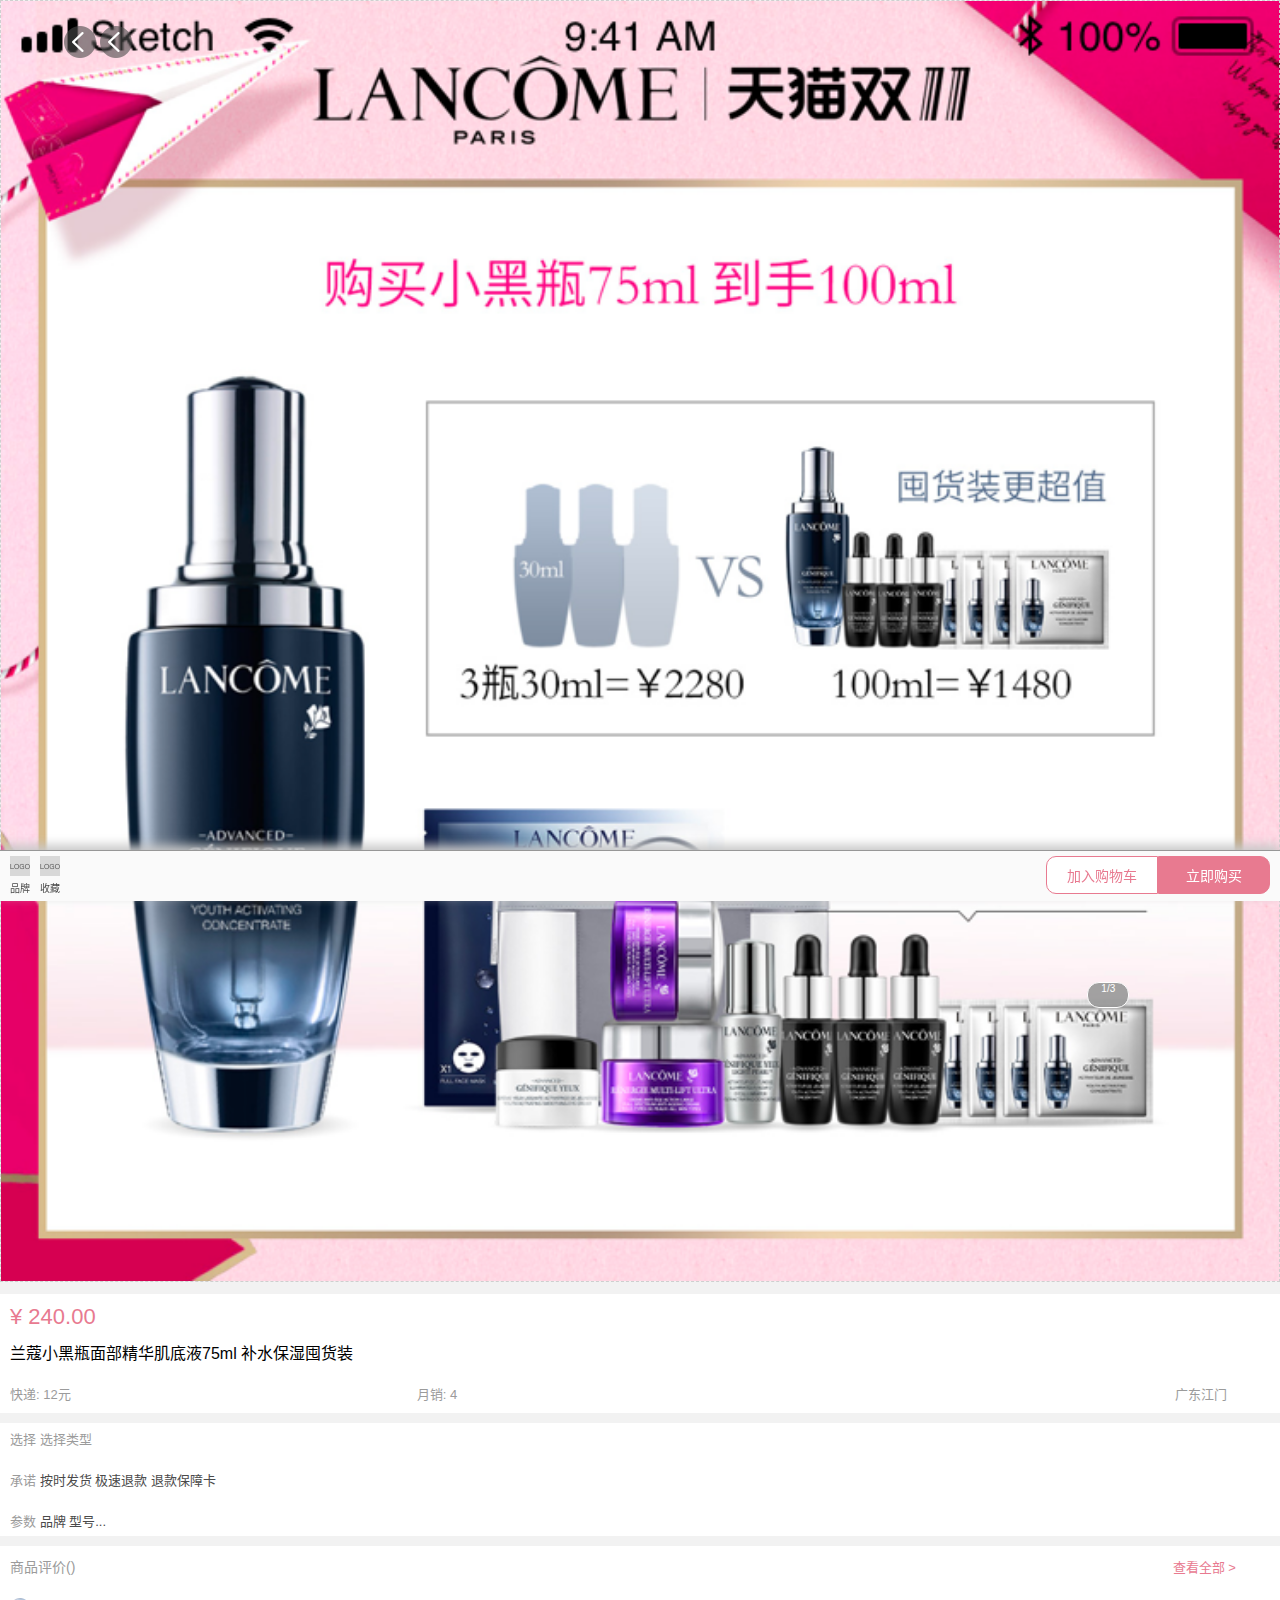
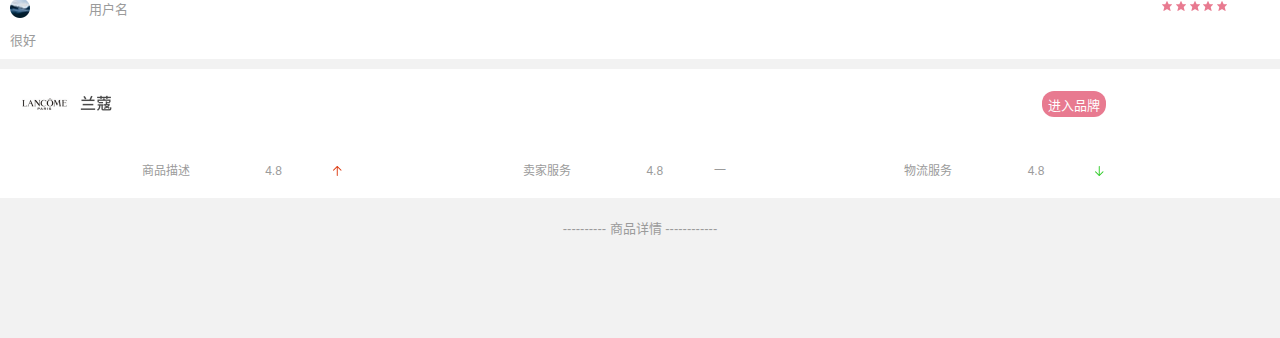
<file: detail/detail.html>
<!DOCTYPE html>

<html lang="zh-CN">
	
	<head>	
		 <meta charset="utf-8">
	   
	   <!-- Responsive web design for mobile -->
	   <meta name="viewport" content="width=device-width,initial-scale=1">
	   
	   
	   <!-- Icon of Website -->
	   <link href="../slices/public/icon@2x.png" alt="pinleft" class="top_img_1"" rel="icon">
	   
	   <!-- Css -->
	   <link rel="stylesheet" type="text/css" href="../css/common.css">
	   <link rel="stylesheet" type="text/css" href="../css/detail.css">
	   
	   <!-- Javascritp -->
	   <script src="../js/common.js"></script>
	   

	   
	   <title>美妆商城-店铺</title>	  
	</head>
	
	
	
	
  <body>
		
    <div id="oBody">
    	
    <!-- main div(height) responsive -->
		<script type="text/javascript">
				window.onload = pageh("oBody");
		</script>
		  
		  
		<!-- top detail pics -->
		<div class="topdetailpic" id="bgdivh">
			
			<!-- background img 自适应 -->
			<script type="text/javascript">
				window.onload = resposiveh("bgdivh");
		  </script>
				
				
		  <div class="ovalpn">
		  	 <img src="../slices/detail/oval_arr@2x.png" alt="pre" class="preoval" />
		  	 <img src="../slices/detail/oval_arr@2x.png" alt="next" class="preoval" />
		  </div>
		  <div class="slidenu" >1/3</div>
		</div> 
		  
		 
		<!-- sale infomation -->
		<div class="blockbg">
		  <div class="pristyle">¥ 240.00</div>
		  <div class="titlestyle">兰蔻小黑瓶面部精华肌底液75ml 补水保湿囤货装</div>
		
		  <ul class="ulstyle_d">
			  <li class="liw_0">
				  <span>快递:</span>
				  <span>12元</span>
			  </li>
			  <li class="liw_1">
			  	<span>月销:</span>
				  <span>4</span>
			  </li>
			  <li class="liw_2">广东江门</li>
		  </ul>
		</div>
		
		
		<!-- production infomation -->
		
		<div class="blockbg">
			<ul class="ulstyle_d ulstyle_i">
				<li>
					<span>选择</span>
					<span>选择类型</span>
				</li>
			</ul>
			
			<ul class="ulstyle_d ulstyle_i">
				<li>承诺</li>
				<li class="txtcorg">按时发货 极速退款 退款保障卡</li>
			</ul>
			
			<ul class="ulstyle_d ulstyle_i">
				<li>参数 <span class="txtcorg">品牌 型号...</span></li>
			</ul>
		</div>
		 
		<!-- race infomation -->
		
		<div class="blockbg">
			<ul class="ulstyle_d">
				<li class="liw_0 fontsize_14">商品评价()</li>
				<li class="liw_3">查看全部 ></li>
			</ul>
			
			<ul class="ulstyle_d margin_1">
				<li class="liw_4 verticalalign"><img src="../slices/detail/userphoto@2x.png" alt="userphoto" class="userphoto_d" /></li>
				<li class="liw_usertxt verticalalign">用户名</li>
				<li class="liw_3">
					<img src="../slices/detail/star@2x.png" alt="star" class="star_1" />
					<img src="../slices/detail/star@2x.png" alt="star" class="star_1" />
					<img src="../slices/detail/star@2x.png" alt="star" class="star_1" />
					<img src="../slices/detail/star@2x.png" alt="star" class="star_1" />
					<img src="../slices/detail/star@2x.png" alt="star" class="star_1" />
				</li>
			</ul>
			
			<ul class="ulstyle_d lpaddingul">
				<li>很好</li>
			</ul>
		</div>
		
		
		<!-- brand -->
		<div class="blockbg margin_1">
		  <ul class="ulstyle_d">
			  <li class="liw_5 verticalalign"><img src="../slices/detail/detail_brandicon@2x.png" alt="brand" class="brand_d" /></li>
			  <li class="liw_6"><div class="enterbg verticalalign">进入品牌</div></li>
		  </ul>
		</div>
		
		
		<div class="fontgray blockbg">
      <div class="tdw_0">商品描述</div>
		  <div class="tdw_1">4.8</div>
      <div class="tdw_2"><img src="../slices/public/arrow-up@2x.png" alt="up" class="arrimg" /></div>
		  		
		  <div class="tdw_0">卖家服务</div>
		  <div class="tdw_1">4.8</div>
		  <div class="tdw_2">一</div>
		  		
		  <div class="tdw_0">物流服务</div>
		  <div class="tdw_1">4.8</div>
		  <div class="tdw_2"><img src="../slices/public/arrow-down@2x.png" alt="down" class="arrimg" /></div>
    </div>
		
		 
		 <!-- info of product -->
		 
      <div class="liw_7">---------- 商品详情 ------------</div>
		 
		</div> 
   
   
   
   
   
   
   
   
    <div class="fixpadding">&nbsp;</div>
		
		<!-- Menu (bottom) -->
		
		<div class="menu_bottom footer bgcolor">
			
			<div class="menudetail imgm">
				<img src="../slices/detail/logotemp@2x.png" alt="logotemp" class="imgfooterd"/>
				<div class="footerdtext">品牌</div>
			</div>
			
		
			
			<div class="menudetail imgm">
				<img src="../slices/detail/logotemp@2x.png" alt="logotemp" class="imgfooterd"/>
				<div class="footerdtext">收藏</div>
			</div>
			
	
			
			  <div class="menudetail halfradius_right">立即购买</div>
			
			  <div class="menudetail halfradius_left">加入购物车</div>
		
			
		</div>
	
	</body>
	
</html>
</file>
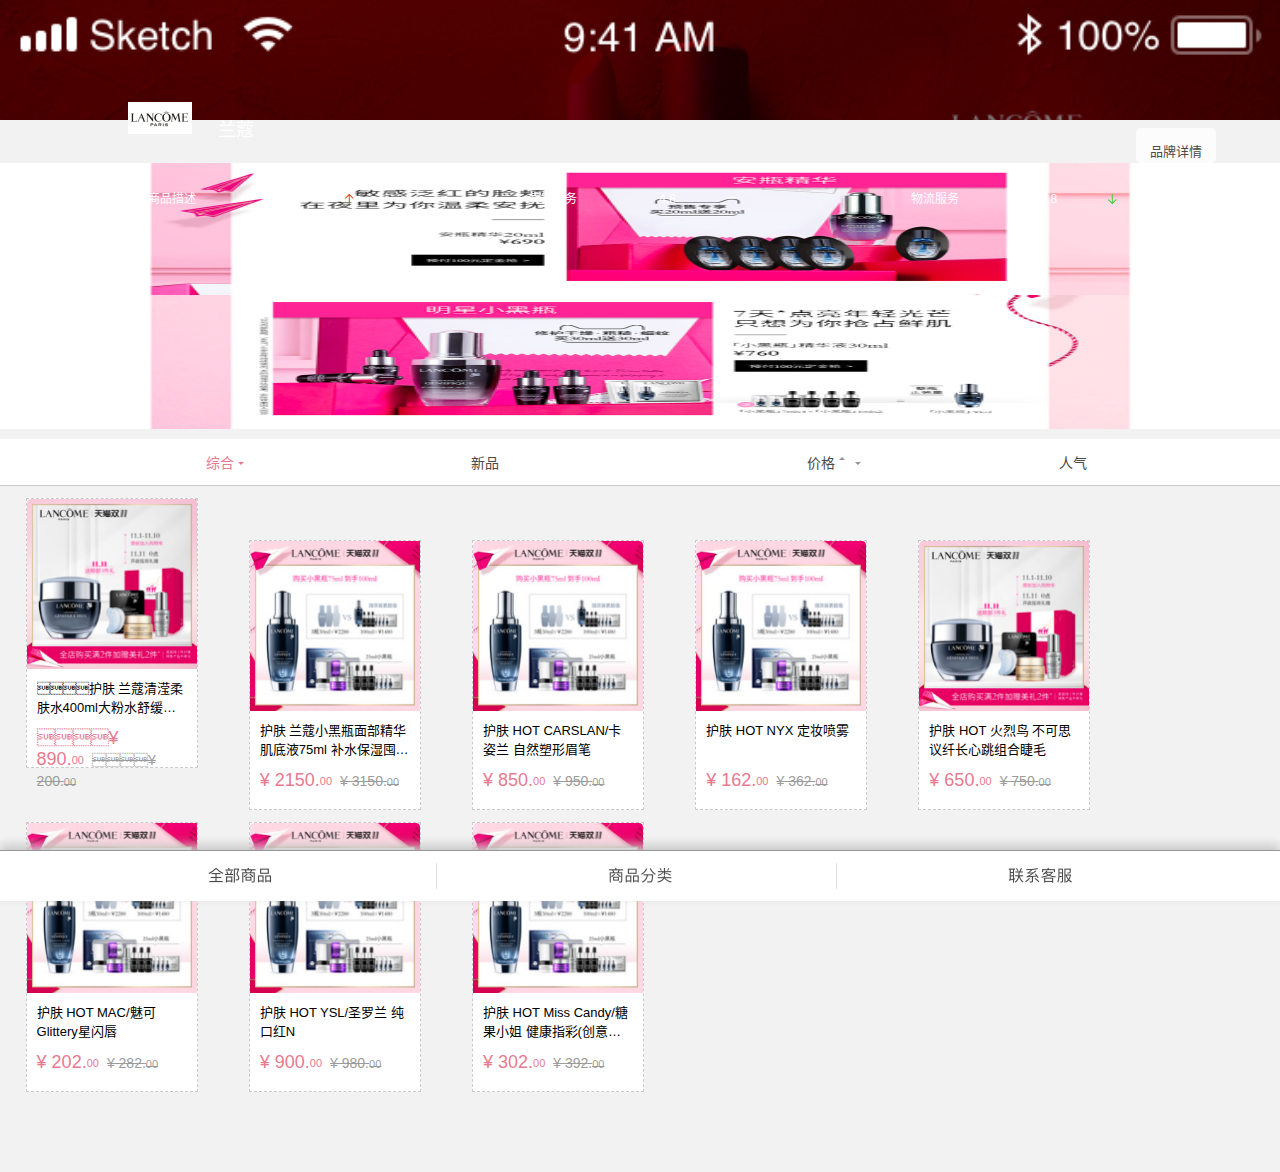
<file: shop/shop.html>
<!DOCTYPE html>

<html lang="zh-CN">
	
	<head>	
		 <meta charset="utf-8">
	   
	   <!-- Responsive web design for mobile -->
	   <meta name="viewport" content="width=device-width,initial-scale=1">
	   
	   
	   <!-- Icon of Website -->
	   <link href="../slices/public/icon@2x.png" alt="pinleft" class="top_img_1"" rel="icon">

	   
	   <!-- Css -->
	   <link rel="stylesheet" type="text/css" href="../css/common.css">
	   <link rel="stylesheet" type="text/css" href="../css/shop.css">
	   
	   <!-- Javascritp -->
	   <script src="../js/common.js"></script>
	   <script src="../js/shop.js"></script>

	   
	   <title>美妆商城-店铺</title>	  
	</head>
	
	
	
	
	<body>
		
<div id="oBody">
	
	 <!-- main div(height) responsive -->
		<script type="text/javascript">
				window.onload = pageh("oBody");
		</script>
	
		
		<!-- top banner -->
		<div class="bannerbgimg">
		  <div class="divbr"><img src="../slices/shop/lancome@2x.png" alt="lancome" class="brandl" /></div>
		  <div class="brtxt">兰蔻</div>
		  <div class="brandd" >品牌详情</div>
		  
		  
		   <div class="brainfo">
		  
		  		<div class="tdw_0">商品描述</div>
		  		<div class="tdw_1">4.8</div>
		  		<div class="tdw_2"><img src="../slices/public/arrow-up@2x.png" alt="up" class="arrimg" /></div>
		  		
		  		<div class="tdw_0">卖家服务</div>
		  		<div class="tdw_1">4.8</div>
		  		<div class="tdw_2">一</div>
		  		
		  		<div class="tdw_0">物流服务</div>
		  		<div class="tdw_1">4.8</div>
		  		<div class="tdw_2"><img src="../slices/public/arrow-down@2x.png" alt="down" class="arrimg" /></div>
		  
</div>
		  
		
		</div>
	
   
   <!-- img link1 -->
   <div><img src="../slices/shop/shop_ad_0@2x.png" alt="img" class="img_top"/></div>
   	
   <!-- img link2 -->
   <div><img src="../slices/shop/shop_ad_1@2x.png" alt="img" class="img_top"/></div>



   


    <!-- Product list menu -->
		<div class="d_tab_float" id="dul_out">
		  
		  	<script type="text/javascript">
				 window.onload = dtaglist();
				 
			  </script>
	
	  </div>
		
		<!-- Product list -->
		
		
		<div class="floatcl aligndiv" id="dtagcontent">
			<script type="text/javascript">
				 window.onload = dtagcontentchange();
				 newsgeth("dtagcontent");
			</script>
		</div>
	
   
  
   
</div>
   
   <div class="fixpadding">&nbsp;</div>
		
		<!-- Menu (bottom) -->
		
		<div class="menu_bottom footer bgcolor">
			<div class="menupic">
				<img src="../slices/shop/shop_bottom_all@2x.png" alt="全部商品" class="imgfooter"/>
			</div>
			
			<div class="interline">&nbsp;</div>
			
			<div class="menupic">
				<a href="../sort/sort.html">
				  <img src="../slices/shop/shop_bottom_sort@2x.png" alt="商品分类" class="imgfooter"/>
				</a>
			</div>
			
			<div class="interline">&nbsp;</div>
			
			<div class="menupic">
				<img src="../slices/shop/shop_bottom_contact@2x.png" alt="联系客服" class="imgfooter"/>
			</div>
			
		</div>
		
	
	  
	</body>
	
</html>
</file>
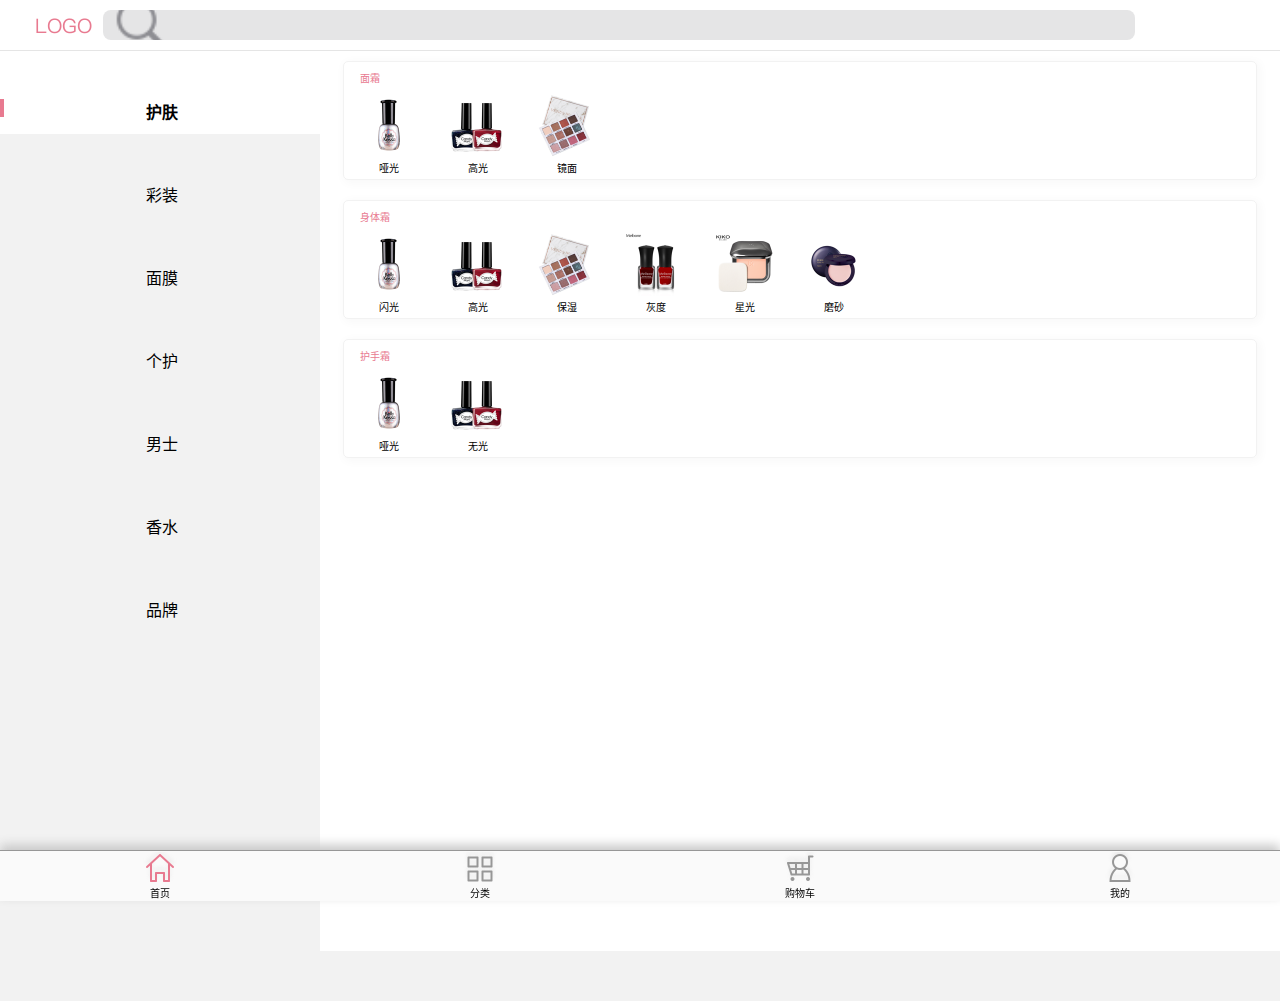
<file: sort/sort.html>
<!DOCTYPE html>

<html lang="zh-CN">
	
	<head>	
		 <meta charset="utf-8">
	   
	   <!-- Responsive web design for mobile -->
	   <meta name="viewport" content="width=device-width,initial-scale=1">
	   
	   
	   <!-- Icon of Website -->
	   <link href="../slices/public/icon@2x.png" alt="pinleft" class="top_img_1"" rel="icon">

	   
	   <!-- Css -->
	   <link rel="stylesheet" type="text/css" href="../css/common.css">
	   <link rel="stylesheet" type="text/css" href="../css/sort.css">
	   
	   <!-- Javascritp -->
	   <script src="../js/sort.js"></script>
	   <script src="../js/common.js"></script>
	   
	   <title>美妆商城-分类</title>	  
	</head>
	
	
	
  <body>
		
    <div id="oBody">
    	
    
		
		<!-- Logo & Search -->
		<table id="common_top">
			<tr>
				<!-- Logo -->
				<td id="td_logo"><img src="../slices/public/logo@2x.png" alt="logo" id="logo" /></td>
				
				<!-- Search -->
				<td id="td_ser"><input type="text" id="txt_sear"/></td>
			</tr>
		</table>	
		
   
	  <!-- left menu --> 
	  <div class="left_menu" id="left_menu">
	  	
	  	<script type="text/javascript">window.onload = leftmenu_item()</script>
	 	 
	  </div>
	 
	 
	 
    <!-- right part -->
	 
	  <div class="right_part" id="right_part_show">
 	 
	 	 	<script type="text/javascript">window.onload = main_right()</script> 	  
		 
	 	</div>
	
	 
	  </div>
	 <div class="fixpadding">&nbsp;</div>
	 
	 		<!-- Menu (bottom) -->
		
		<div class="menu_bottom footer">
			<div class="menu_item">
				<a href="../index.html">
				  <img src="../slices/public/ico-home-selected@2x.png" alt="首页"/>
				  <div>首页</div>
			 </a>
			</div>
			<div class="menu_item">
				<a href="#">
				  <img src="../slices/public/ico-classify@2x.png" alt="分类"/>
				  <div>分类</div>
				</a>
			</div>
			<div class="menu_item">
				<img src="../slices/public/ico-chart@2x.png" alt="购物车"/>
				<div>购物车</div>
			</div>
			<div class="menu_item">
				<img src="../slices/public/ico-user@2x.png" alt="我的"/>
				<div>我的</div>
			</div>
		</div>
		
	 
	 <!-- main div(height) responsive -->
		<script type="text/javascript">
				window.onload = pageh("oBody");
		</script>
	
	
	  
	</body>
	
</html>
</file>
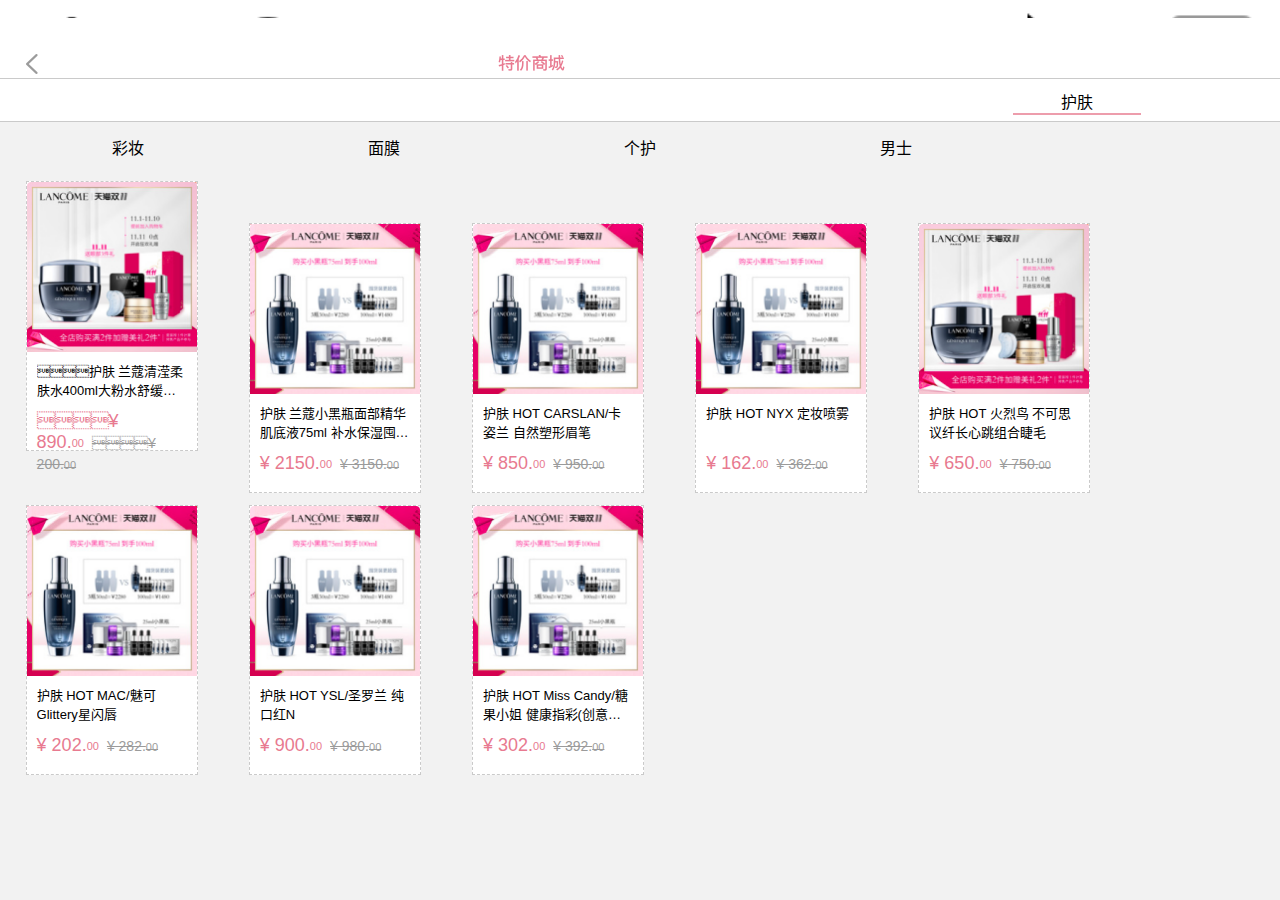
<file: special/special.html>
<!DOCTYPE html>

<html lang="zh-CN">
	
	<head>	
		 <meta charset="utf-8">
	   
	   <!-- Responsive web design for mobile -->
	   <meta name="viewport" content="width=device-width,initial-scale=1">
	   
	   
	   <!-- Icon of Website -->
	   <link href="../slices/public/icon@2x.png" alt="pinleft" class="top_img_1"" rel="icon">
	   
	   <!-- Css -->
	   <link rel="stylesheet" type="text/css" href="../css/common.css">
	   <link rel="stylesheet" type="text/css" href="../css/special.css">
	  
	   
	   <!-- Javascritp -->
	   <script src="../js/common.js"></script>
	   <script src="../js/special.js"></script>

	   
	   <title>美妆商城-特价商城</title>	  
	</head>
	
	
	
	
<body>
		
		
		<!-- phonetop -->
		<div class="phonetop"></div>
		
		<div class="bg_white">
			<div class="title_top_1"><img src="../slices/public/pinleft@2x.png" alt="pinleft" class="top_img_1" /></div>
			<div class="title_top_2"><img src="../slices/special/special_shop@2x.png" alt="pinleft" class="top_img_2" /></div>
		</div>
		  
	
	
	
	  <!-- Product list menu -->
		<div class="d_tab_float" id="dul_out">
		  
		  	<script type="text/javascript">
				 window.onload = dtaglist();
			  </script>
	
	  </div>
		
		<!-- Product list -->
		
		
		<div class="floatcl aligndiv" id="dtagcontent">
			<script type="text/javascript">
				 window.onload = dtagcontentchange();
			</script>
		</div>
	
   
  
 
	  
</body>
	
</html>
</file>
<file: css/common.css>
/* common css */

::-webkit-scrollbar {
display: none;/*隐藏滚轮*/
}

body {
	margin:0px;
	padding:0px;
  background-color: #F2F2F2;
 
  width: 100vw;
  height:100vh;
  text-align: center;
  
  font-family:Helvetica;
  
  }
  
 

div {
	margin:0px auto;
	padding:0px;
	border:0px;
	}
	



a:link,
a:hover,
a:active,
a:visited{
  text-decoration: none;
  color: #000;
}


/* logo and search */  
#common_top{
	margin:auto;
	width:100vw;
  height:50px;
  background:#ffffff;
  padding:0 0 0 2%;
}
  /* logo */
  
  #td_logo {
  	width:70px;
  }
  
  
  #logo {
	  width:56px;
	  height:16px;
	  vertical-align:middle;
  }
  
  /* search */

  #td_ser {
  	text-align:left;
  }

  #txt_sear {
  	border-radius: 8px;
  	width: 86%;
  	height:28px;
  	border-style: solid;
  	border-width: 0px;
  	background: #E5E5E6 url(../slices/public/search_icon@2x.png) no-repeat 3px; 
  	background-size: 7%;
    padding-left: 20px;
    font-size: 14px;
    color: #9B9B9B;
    outline:none
  }
  
  
  
  /* bottom menu */

.menu_bottom {
	clear:both;
	
	/*position: absolute;
  bottom: 0;
  z-index:100;
  
	
	position:absolute;
	bottom:0px;
	*/
	
	
	width:100vw;
	height:50px;
	border:0px;
	background:#FAFAFA;
	box-shadow: 0px -5px 10px #C8C8C8;  
	margin:20px auto 0px auto;
	border-top:1px #979797 solid;
	
}

.menu_item {
	float:left;
	width:25%;
	font-size:10px;
	border:0px solid;
}
	
.menu_item img {
	margin:1px auto;
	width:36px;
	height:30px;
}

.footer {
   position: fixed;
   left: 0px;
   bottom: -1px;
   width: 100%;
   z-index:10000;
}



/*------------ font --------------*/

.text_bold {
	font-weight:bold;
	}

.color_red {
	color:#E87A90;
}
</file>
<file: css/detail.css>
.fixpadding {
	height:50px;
}


.verticalalign {
	 vertical-align: middle;
}


.txtcorg {
	color:#4A4A4A;
}


ul {
	padding:0;
	margin:0;
	border:0;
}


/* top pic */

.topdetailpic {
	background-image:url(../slices/detail/detail_pic@2x.png);
	background-repeat:no-repeat;
	background-position:left top;
	background-size: cover;
	margin:0 auto 12px auto;
	border-sizing:border-box;
	border:1px #cfcfcf dashed;
}


.slidenu {
	width:40px;
	height:24px;
	background:rgba(152,152,152,0.9);
	border-radius:12px;
	text-align:center;
	font-size:10px;
	color:#ffffff;
	margin:72% 0 0 85%;
	border:1px solid;
}

.preoval {
	width:32px;
	height:32px;
	border:0;
}

.ovalpn {
	width:90vw;
	padding:25px 0 0 0;
	text-align:left;
}

/* info */

.blockbg {
	background:#ffffff;
}

.pristyle {
	background:#ffffff;
	padding:10px;
	text-align:left;
	color:#E87A90;
	font-size:22px;
}

.titlestyle {
	background:#ffffff;
	font-size:16px;
	text-align:left;
	margin:0 0 10px 10px;
}

.ulstyle_d {
	list-style-type:none;
	margin:10px 0;
	padding:10px 10px;
	font-size:13px;
	color:#9b9b9b;
	text-align:left;
}

ul li {
	display:inline-block;
}

.liw_0 {
	width:32%;
}

.liw_1 {
	width:32%;
}

.liw_2 {
	width:32%;
	text-align:right;
}


.liw_3 {
	width:65%;
	text-align:right;
	color:#E87A90;
}

.liw_4 {
	width:6%;
}

.liw_usertxt {
	width:25%;
}

.fontsize_14 {
	font-size:14px;
}


.star_1 {
	width:10px;
	height:10px;
}


.ulstyle_i {
	padding:6px 10px 6px 10px;
}


.userphoto_d {
	display:block;
	width:20px;
	height:20px;
}


.margin_1 {
	margin-bottom:0px;
	padding:2px 10px;
}


.lpaddingul {
	display:block;
	padding:0px 10px 10px 10px;
}



/* brand */
.fontgray {
	width:100vw;
	display:inline-block;
	background:#ffffff;
	color:#9B9B9B;
	font-size:12px;
	padding:20px 0;
}


.fontgray div {
	display:inline-block;
	border:0px solid;
}


.arrimg {
	height:10px;
	width:9px;
	border:0px solid;
	margin:0 0 -1px 0;
}

.tdw_0 {
	width:15%;

}

.tdw_1 {
	width:5%;
	text-align:left;
}

.tdw_2 {
	width:9%;
	text-align:left;
}



.brand_d {
	width:92px;
	height:25px;
}

.liw_5 {
	width:60%;
	border:0px solid;
}

.liw_6 {
	float:right;
	width:30%;
	border:0px solid;
}

.liw_7 {
	clear:both;
  width:100vw;
  font-size:13px;
  color:#9B9B9B;
  height:50px;
  border:0px solid;
  vertical-align:middle;
  padding:20px 0;
 }
 
 
.enterbg {
	width:64px;
	height:18px;
	padding:4px 0;
	border-radius :12px;
	background-color:#E87A90;
	text-align:center;
	color:#ffffff;
	vertical-align:middle;
}




/* footer */
.menudetail {
	display:inline-block;
	vertical-align:middle;
}

.halfradius_left {
	display:block;
	width:110px;
	height:20px;
	background:#ffffff;
	border:1px #E87A90 solid;
	border-radius:10px 0 0 10px;
	font-size:14px;
	float:right;
	color:#E87A90;
	margin:5px 0;
	
	margin:5px -5px 0 0px;
	padding:8px 0;
}

.halfradius_right {
	display:block;
	width:110px;
	height:20px;
	background:#E87A90;
	border:1px #E87A90 solid;
	border-radius:0 10px 10px 0;
	font-size:14px;
	float:right;
	color:#ffffff;
	margin:5px 10px 0 5px;
	padding:8px 0;
}

.footerdtext {
	font-size:10px;
	color:#4A4A4A;
}
	

.imgm {
	float:left;
	margin:5px 0 0 10px;
}

.imgfooterd {
	width:20px;
	height:20px;
}
</file>
<file: css/shop.css>
tbody {
	margin:0;
	padding:0;
	border:0;
}



.fixpadding {
	height:80px;
}


.bannerbgimg {
	width:100vw;
	height:120px;
	background-image:url(../slices/shop/shop_Navigation_Bar@2x.png);
	background-repeat:no-repeat;
	background-position:left top;
	background-size: cover;
	margin:0 auto 12px auto;
}

.img_top {
	width:100vw;
	height:133px;
	display:block;
}


.divbr {
	float:left;
	width:64px;
	height:32px;
  margin:8% 0 0 10%;
}

.brandl {
  width:64px;
	height:32px;
}

.brtxt {
	float:left;
	margin:9% 0 0 2%;
	font-size:18px;
	color:#ffffff;
}



.brandd {
	float:right;
	margin:10% 5% 0 0;
	padding:1% 0 0 0;
	width:80px;
	height:22px;
	background:rgba(255,255,255,0.75);
	border-radius:5px;
	font-size:13px;
	color:#4A4A4A;
}


.brainfo {
	clear:both;
	position:relative;
	padding:0;
	
	bottom:-22%;
	
	width:100vw;
	color:#ffffff;
	font-size:12px;
}


.brainfo div {
	display:inline-block;
	border:0px solid;
}


.arrimg {
	height:10px;
	width:9px;
	border:0px solid;
	margin:0 0 -1px 0;
}

.tdw_0 {
	width:16%;

}

.tdw_1 {
	width:5%;
	text-align:left;
}

.tdw_2 {
	width:8%;
	text-align:left;
}
.floatcl {
clear:both;
}







/* tab */
.d_tab_float {
	width:100vw;
	height:46px;
	background:#ffffff;
	border-bottom:1px #CACACA solid;
  margin-top:10px;
  text-align:center;
}


.tbstyle {
	width:90vw;
	margin:10px 0;
	border:0px solid;
	font-size:14px;
	display:inline-block;
}
	

.sw_0 {
	width:32%;
}

.sw_1 {
	width:15%
}

.blank_td {
	width:5%;
}



.sw_img {
	width:5px;
}

.sw_imgd {
	width:3%;
}

.std_align {
	text-align:right;
}


.arrowwh {
	width:6px;
	height:4px;
	border:0px solid;
	margin:0px;
	padding:0px;
	vertical-align:middle;
}

.sw_f {
	display:block;
	float:left;
	margin:2px auto 0px 0px;
	border:0px solid;
}




/* tag bottom line change */
.text_unsel {
	color:#4A4A4A;
}

.text_sel {
	color:#E87A90;
}





/* list */
.delpri {
	font-size:14px;
	color:#9B9B9B;
	margin:0 0 0 8px;
}


.subtxt {
	vertical-align:middle;
	font-size:11px;
}

	
.iconun {
	-webkit-filter: grayscale(100%);
  -moz-filter: grayscale(100%);
  -ms-filter: grayscale(100%);
  -o-filter: grayscale(100%);
    
  filter: grayscale(100%);
	
  filter: gray;

}



.divlist_b {
	display:inline-block;
  height:268px;
	border:1px #CACACA dashed;
	margin:12px 4% 0 4%;
	font-size:13px;
	text-align:left;
  background:#FFFFFF;
}

.divlist_bs {
	margin:12px 2% 0 2%;
}




/* list */

.aligndiv {
  text-align:left;
  display:inline-block;
}

.alldiv {
	width:100vw;
	border:0px solid;
}

.divlist_b {
	display:inline-block;
  height:268px;
	border:1px #CACACA dashed;
	margin:12px 4% 0 4%;
	font-size:13px;
	text-align:left;
  background:#FFFFFF;
}

.divlist_bs {
	margin:12px 2% 0 2%;
}





.imglist {
	width:170px;
	height:170px;
	border:0px solid;
}

.txtw {
  
	width:150px;
	height:38px;
	margin:6px auto 12px auto;
	border:0px solid;
	
	/* text overflow for mobile */
	display: -webkit-box;
  -webkit-box-orient: vertical;
  -webkit-line-clamp: 2;
  overflow: hidden;
}

.pcolor {
	font-size:18px;
	color:#E87A90;
	width:150px;
}













/* footer */

.bgcolor {
	background:#ffffff;
}

.menupic {
	display:inline-block;
	width:30%;
	border:0px solid;
	margin:16px auto 0 auto;
}

.imgfooter {
	width:66x;
	height:16px;
}

.interline {
	display:inline-block;
	border-left:1px #E0E0E0 solid;
	font-size:22px;
}
</file>
<file: css/sort.css>
/* left menu */

.left_menu {
	display:inline-block;
	margin-top:0px;
	width:25vw;
	
	background:#F2F2F2;
	float:left;
	border-top:1px #E5E5E5 solid;
}

.right_part  {
	
	width:75vw;
	background:#ffffff;
	float:right;
	border-top:1px #E5E5E5 solid;
	font-size:13px;
	color:#000000;
	text-align:center;
	display:inline-block;
}


.menu_clear {
	clear:both;
}


.menu_tag {
	width:100%;
	height:35px;
	padding-top:15%;
	border:0px solid;
}

.tag_bg {
	background:#ffffff;
	}


.backcolor_sel {
	float:left;
	background: #e87a90;
	/*background-image:url(../slices/sort/sort_tag_bg_1@2x.png) no-repeat;*/
	background-size:4px 16px;
	border:0px solid;
}


.backcolor_unsel {
	float:left;
	background: #F2F2F2;
	/*background-image:url(../slices/sort/sort_tag_bg_1@2x.png) no-repeat;*/
	background-size:4px 16px;
	border:0px solid;
}



.right_card {
	clear:both;
	width:95%;
	display:inline-block;
	border:1px #F2F2F2 solid;
	border-radius:5px;
	margin:10px auto;
	box-shadow: 2px 2px 10px 2px #f9f9f9; 
}


.prod_title {
	width:70%;
	text-align:left;
	margin:8px 16px;
	font-size:10px;
	border:0px solid;
}


.prod_div {

	width:89px;
	height:86px;
	float:left;
	text-align:center;
	border:0px solid;
}
	

.prod_img {
	
	width:64px;
	height:64px;
}
	
.prod_txt {
	display:block;
	width:100%;
	height:20px;
	font-size:10px;
	border:0px solid;
}

.fixpadding {
	clear:both;
	height:50px;
}
</file>
<file: css/special.css>
.floatcl {
	clear:both;
}


.phonetop {
	width:100vw;
	height:18px;
	background-image:url(../slices/public/phonetop@2x.png);
	background-repeat:no-repeat;
	background-position:left top;
	background-size: cover;
}

.bg_white {
	background:#ffffff;
	width:100vw;
	height:40px;
	padding:10px 0;
  border-bottom:1px #CACACA solid;
}

.title_top_1 {
	float:left;
	
	height:30px;
	text-align:left;
	padding:2% 0 0 2%;
	vertical-align:middle;
	border:0px solid;
}


.title_top_2 {
	float:left;
	
	height:30px;
  text-align:left;
	padding:2% 30% 0 36%;
	vertical-align:middle;
	border:0px solid;
}

.top_img_1 {
	width:12px;
	height:20px;
}

.top_img_2 {
	width:67px;
	height:17px;
}



/* list */

.aligndiv {
  text-align:left;
}

.alldiv {
	width:100vw;
	border:0px solid;
}

.divlist_b {
	display:inline-block;
  height:268px;
	border:1px #CACACA dashed;
	margin:12px 4% 0 4%;
	font-size:13px;
	text-align:left;
  background:#FFFFFF;
}

.divlist_bs {
	margin:12px 2% 0 2%;
}





.imglist {
	width:170px;
	height:170px;
	border:0px solid;
}

.txtw {
  
	width:150px;
	height:38px;
	margin:6px auto 12px auto;
	border:0px solid;
	
	/* text overflow for mobile */
	display: -webkit-box;
  -webkit-box-orient: vertical;
  -webkit-line-clamp: 2;
  overflow: hidden;
}

.pcolor {
	font-size:18px;
	color:#E87A90;
	width:150px;
}



/* tab */
.d_tab_float {
	width:100vw;
	height:42px;
	background:#ffffff;
	border-bottom:1px #CACACA solid;

}


	
.d_tab_float div {
	float:left;
	width:10%;
	text-align:center;
	margin:10px 5%; 10px 0px;
	border:0px solid;
}

/* tag bottom line change */
.d_tab_float .d_line_unsel {
	border-bottom:0px #E5E5E6 solid;
}

.d_tab_float .d_line_sel {
	border-bottom:2px #ED9DAC solid;
}


.delpri {
	font-size:14px;
	color:#9B9B9B;
	margin:0 0 0 8px;
}


.subtxt {
	vertical-align:middle;
	font-size:11px;
}
</file>
